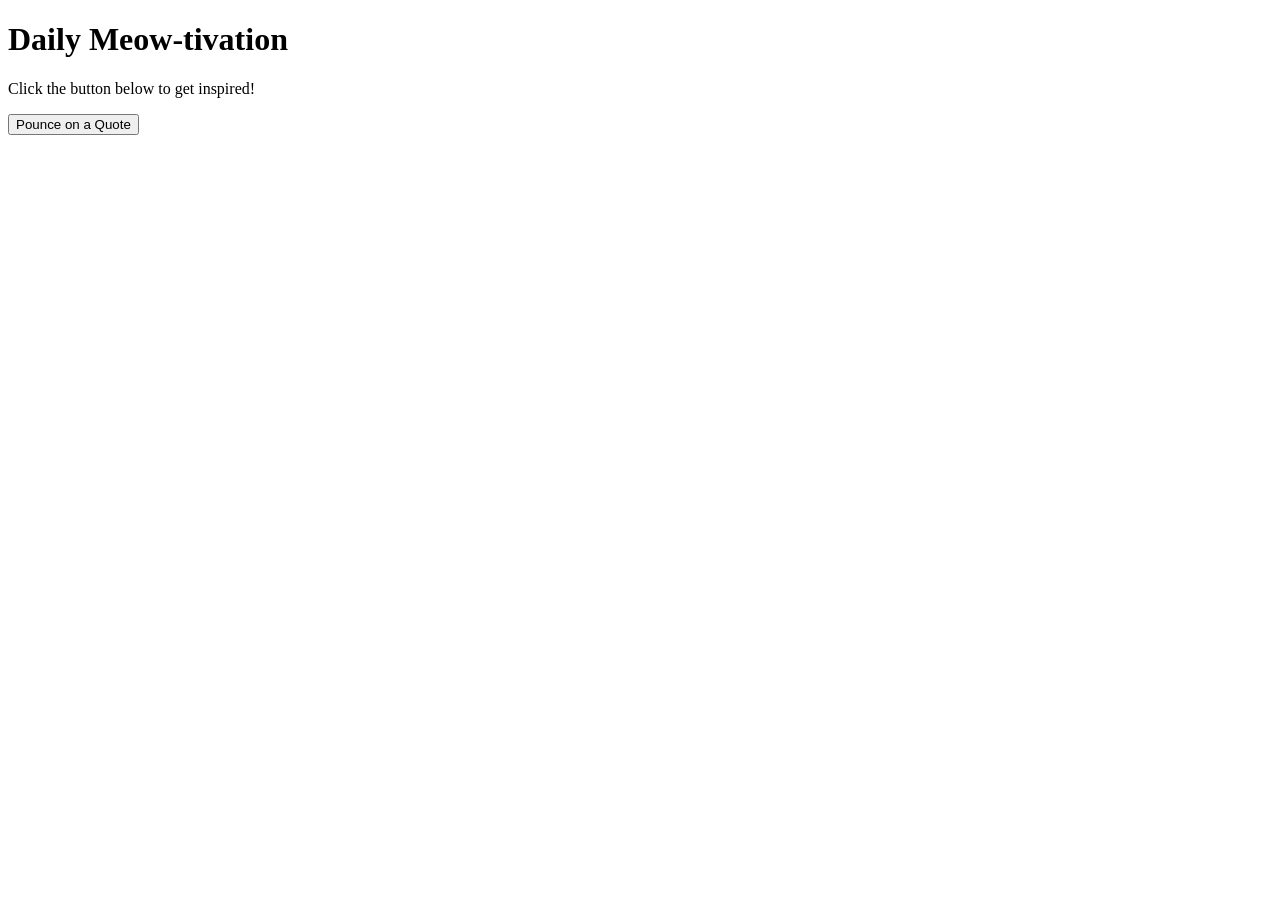
<file: index.html>
<!DOCTYPE html>
<html lang="en">
<head>
    <meta charset="UTF-8">
    <meta name="viewport" content="width=device-width, intial-scale=1.0">
    <title>Cat Quotes</title>
</head>
<body>

    <h1>Daily Meow-tivation</h1>
    <p id="quote">Click the button below to get inspired!</p>
    <button onclick="speakRandomQuote()">Pounce on a Quote</button>
    <script src="catQuotes.js"></script>
</body>
</html>
</file>
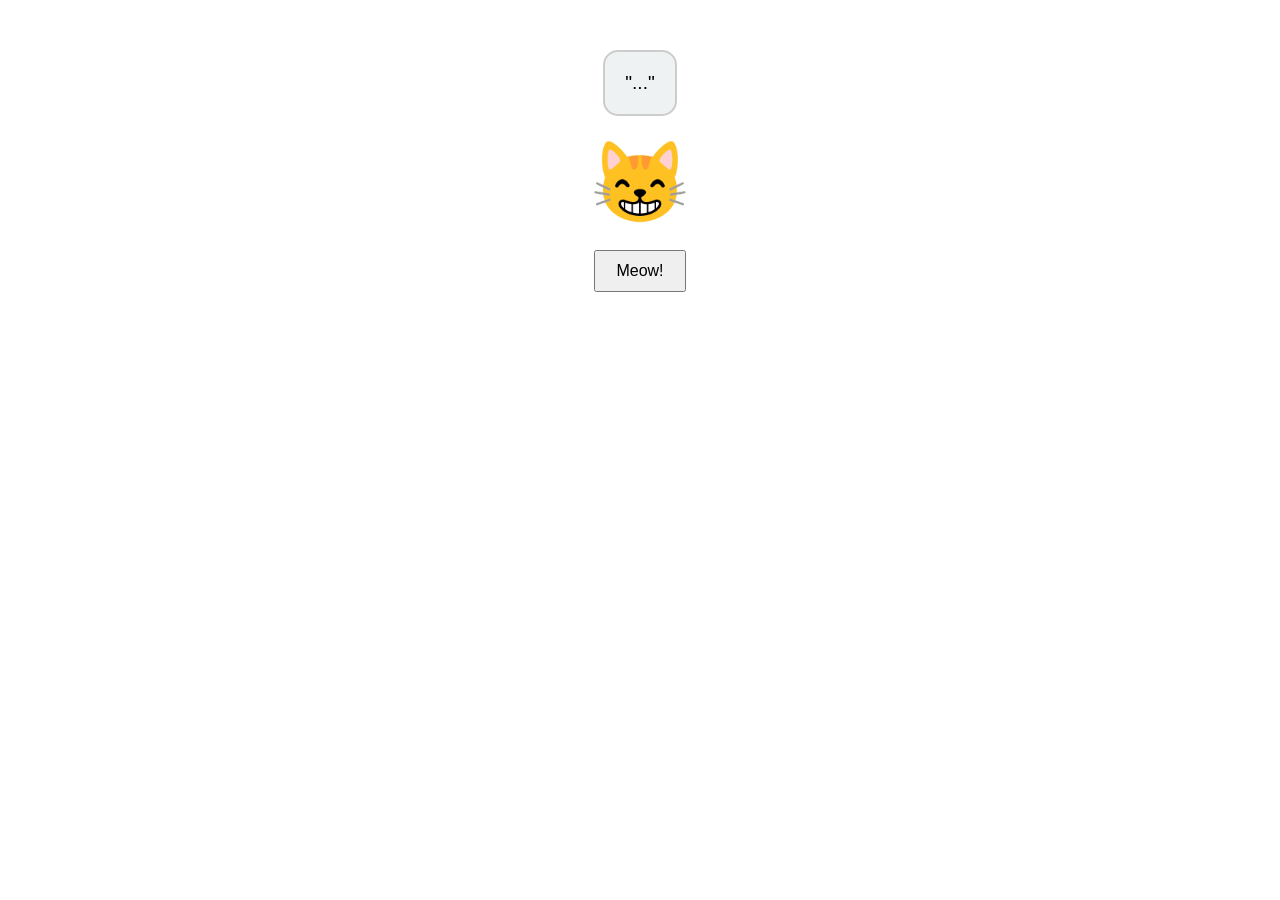
<file: testfile.html>
<!DOCTYPE html>
<html lang="en">
<head>
    <meta charset="UTF-8">
    <meta name="viewport" content="width=device-width, initial-scale=1.0">
    <title>Cat Quotes</title>
    <style>
        /* Basic styling to make it look like a character speaking */
        body {
            font-family: sans-serif;
            text-align: center;
            margin-top: 50px;
        }
        .speech-bubble {
            display: inline-block;
            padding: 20px;
            background: #eef2f3;
            border: 2px solid #ccc;
            border-radius: 15px;
            margin-bottom: 20px;
            font-size: 1.2rem;
            max-width: 300px;
        }
        .character {
            font-size: 80px; /* Big cat emoji! */
            margin-bottom: 20px;
        }
        button {
            padding: 10px 20px;
            font-size: 1rem;
            cursor: pointer;
        }
    </style>
</head>
<body>

    <div class="speech-bubble">
        "<span id="quote">...</span>"
    </div>

    <div class="character">😸</div>

    <div>
        <button onclick="speakRandomQuote()">Meow!</button>
    </div>

    <script src="catQuotes.js"></script>

</body>
</html>
</file>
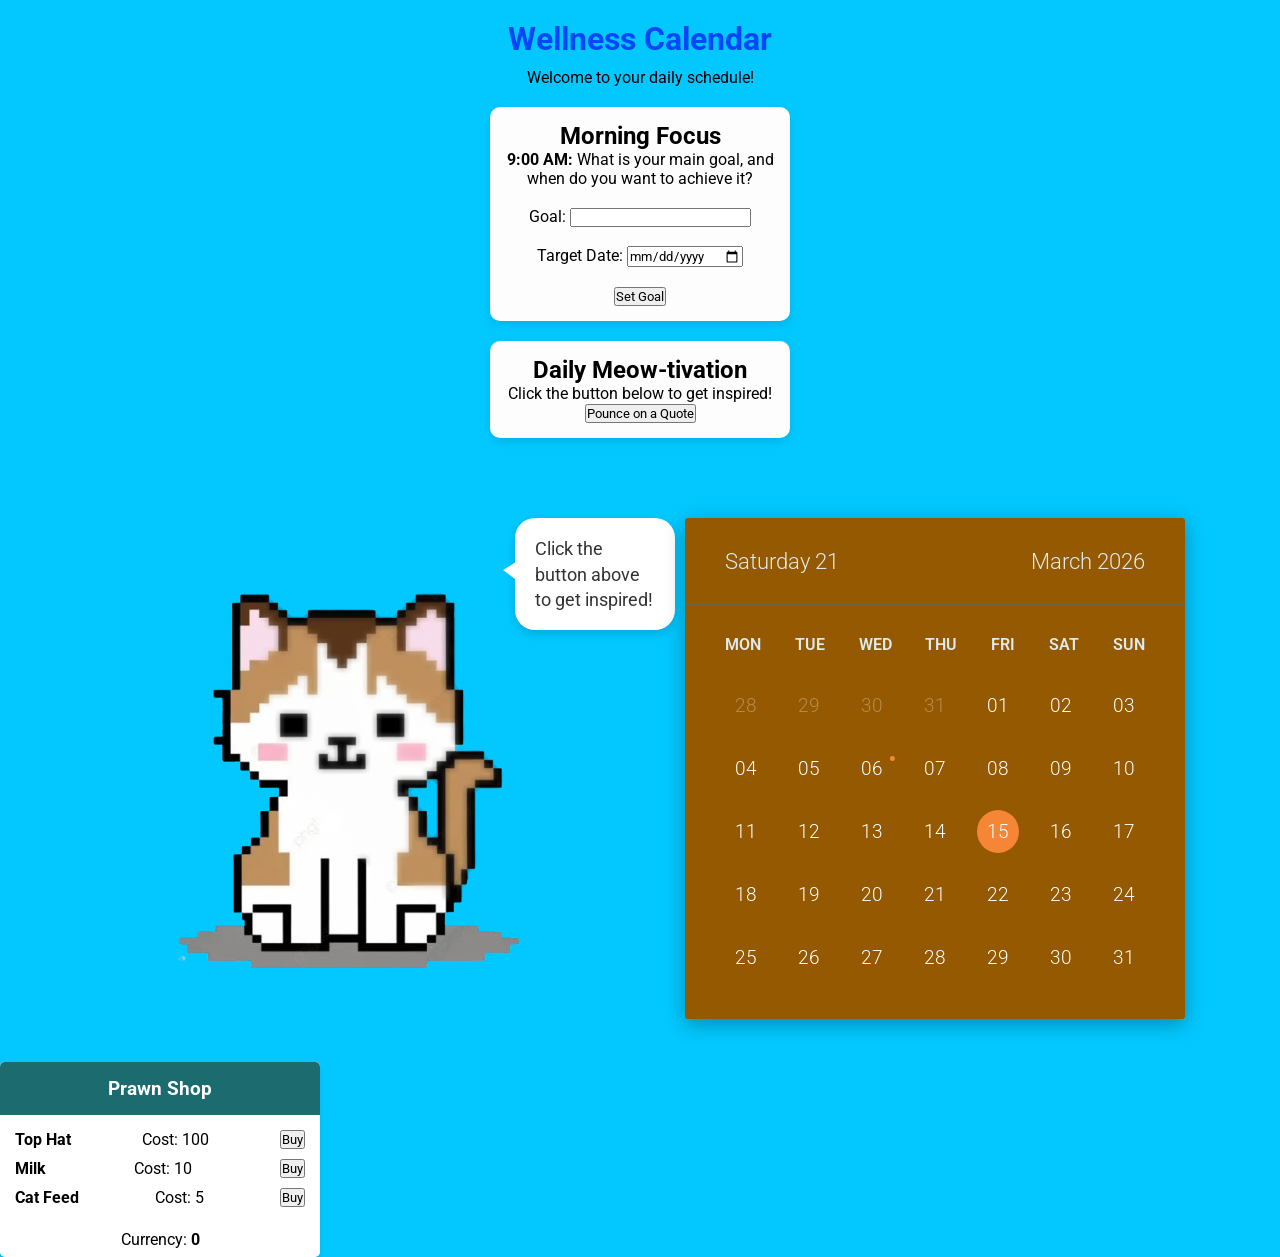
<file: Frontend Work/website.html>
<!DOCTYPE html>
<html lang="en">
<head>
    <meta charset="UTF-8">
    <meta name="viewport" content="width=device-width, initial-scale=1.0">
    <title>Wellness Calendar</title>
    
    <link href="https://fonts.googleapis.com/css?family=Roboto:300,400,600" rel="stylesheet">
    <link rel="stylesheet" href="https://code.ionicframework.com/ionicons/2.0.1/css/ionicons.min.css">
    <link rel="stylesheet" href="style.css">
</head>
<body>

    <div class="header-section">
        <h1>Wellness Calendar</h1>
        <p>Welcome to your daily schedule!</p>

        <div class="schedule-card">
            <h2>Morning Focus</h2>
            <p><strong>9:00 AM:</strong> What is your main goal, and when do you want to achieve it? </p><br>
                <label> Goal: 
                    <input type="text" name="goal"> </label>
                <br><br>
                <label> Target Date: </label>
                <input type="date" id="goalDateInput">
                <br><br>
                <button onclick="setGoal()">Set Goal</button>
        </div>
        
        <div class="schedule-card">
            <h2>Daily Meow-tivation</h2>
            <p id="quote">Click the button below to get inspired!</p>
            <button onclick="speakRandomQuote()">Pounce on a Quote</button>
        </div>
    </div>
    <div class="container">
    <div id="box1">
        <img class="style-image" src="/Picture/CUTE CAT.png" alt="Cute cat">
    </div>
    <!-- Fixed chat Quote words to be in the Chat bubble -->
    <div class="chat-bubble">
         <p id="quote">Click the button above to get inspired!</p>
    </div>
        <div class="calendar">
            <div class="front">
                <div class="current-date">
                    <h1>Saturday 21</h1>
                    <h1>March 2026</h1> 
                </div>

                <div class="current-month">
                    <ul class="week-days">
                        <li>MON</li>
                        <li>TUE</li>
                        <li>WED</li>
                        <li>THU</li>
                        <li>FRI</li>
                        <li>SAT</li>
                        <li>SUN</li>
                    </ul>

                    <div class="weeks">
                        <div class="first">
                            <span class="last-month">28</span>
                            <span class="last-month">29</span>
                            <span class="last-month">30</span>
                            <span class="last-month">31</span>
                            <span>01</span>
                            <span>02</span>
                            <span>03</span>
                        </div>

                        <div class="second">
                            <span>04</span>
                            <span>05</span>
                            <span class="event">06</span>
                            <span>07</span>
                            <span>08</span>
                            <span>09</span>
                            <span>10</span>
                        </div>

                        <div class="third">
                            <span>11</span>
                            <span>12</span>
                            <span>13</span>
                            <span>14</span>
                            <span class="active">15</span>
                            <span>16</span>
                            <span>17</span>
                        </div>

                        <div class="fourth">
                            <span>18</span>
                            <span>19</span>
                            <span>20</span>
                            <span>21</span>
                            <span>22</span>
                            <span>23</span>
                            <span>24</span>
                        </div>

                        <div class="fifth">
                            <span>25</span>
                            <span>26</span>
                            <span>27</span>
                            <span>28</span>
                            <span>29</span>
                            <span>30</span>
                            <span>31</span>
                        </div>
                    </div>
                </div>
            </div>

            <div class="back">
                <input placeholder="What's your Goal?">
                <div class="info">
                    <div class="date">
                        <p class="info-date">
                            Date: <span>Mar 21, 2026</span>
                        </p>
                        <p class="info-time">
                            Time: <span>12:00pm</span>
                        </p>
                    </div>
                    <div class="address">
                        <p>
                            Address: <span>PFT </span>
                        </p>
                    </div>
                    <div class="observations">
                        <p>
                            Obj <span>survive 3102</span>
                        </p>
                    </div>
                </div>

                <div class="actions">
                    <button class="save">
                        Save <i class="ion-checkmark"></i>
                    </button>
                    <button class="dismiss">
                        Dismiss <i class="ion-android-close"></i>
                    </button>
                </div>
            </div>
        </div>
    </div>

    <div class="shop-panel-static">
        <div class="shop-header">
            <h3>Prawn Shop</h3>
        </div>
        <div class="shop-items">
            <div class="shop-item">
                <h4>Top Hat</h4>
                <p>Cost: 100</p>
                <button onclick="shopping(0)">Buy</button>
            </div>
            <div class="shop-item">
                <h4>Milk</h4>
                <p>Cost: 10</p>
                <button onclick="shopping(1)">Buy</button>
            </div>
            <div class="shop-item">
                <h4>Cat Feed</h4>
                <p>Cost: 5</p>
                <button onclick="shopping(2)">Buy</button>
            </div>
        </div>
        <div id="currency-container">
            <p>Currency: <span id="currencyDisplay">0</span></p>
        </div>

    <script src="https://code.jquery.com/jquery-3.6.0.min.js"></script>
    
    <script>
        var app = {
            settings: {
                container: $('.calendar'),
                calendar: $('.front'),
                days: $('.weeks span:not(.last-month)'), // Only click active days
                form: $('.back'),
                input: $('.back input'),
                buttons: $('.back button')
            },

            init: function() {
                // Fixed scope references
                this.bindUIActions();
            },

            swap: function() {
                // The CSS handles the rotation, so we just toggle the class
                this.settings.container.toggleClass('flip');
            },

            bindUIActions: function() {
                var self = this;

                this.settings.days.on('click', function() {
                    self.swap();
                    setTimeout(function() {
                        self.settings.input.focus();
                    }, 400); // Wait for half the flip animation before focusing
                });

                this.settings.buttons.on('click', function() {
                    self.swap();
                });
            }
        }

        $(document).ready(function() {
            app.init();
        });
    </script>  
    <script src="../catQuotes.js"></script>
    <script src="./website.js"></script>   
</body>
</html>
</file>
<file: Frontend Work/style.css>
/* --- General & Wellness Header Styles --- */
* {
    box-sizing: border-box;
    font-family: 'Roboto', sans-serif;
    list-style: none;
    margin: 0;
    outline: none;
    padding: 0;
}

a {
    text-decoration: none;
}

body, html {
    height: 100%;
}

body {
    background: #03c8ff;
    text-align: center;
}

.header-section {
    padding: 20px;
}

.header-section h1 {
    color: #0546f7; 
    margin-bottom: 10px;
}

.schedule-card {
    background-color: rgb(253, 253, 253);
    padding: 15px;
    border-radius: 10px;
    width: 300px;
    margin: 20px auto;
    box-shadow: 0 4px 8px rgba(0,0,0,0.1);
}

/* --- Calendar UI Styles --- */
/* Container for calendar and image */
/* Changed container alignment for chat bubble */
.container {
    align-items: flex-start;
    display: flex;
    justify-content: center;
    gap: 10px;
    margin: 40px auto;
    max-width: 1100px;
    width:90%;

}

    #box1{
        flex: 0 0 140px;
    }
    .styled-image {
        width: 100%;
        height: auto;
        display: block;
        margin: 0;
    }
    .large-border{
        border: 4px solid #1b6b6f;
        padding: 8px;
        background: white;
    }

.calendar {
    flex: 0 0 500px;
    width: 500px;
    background: #955200;
    border-radius: 4px;
    box-shadow: 0 5px 20px rgba(0, 0, 0, .3);
    height: 501px;
    perspective: 1000px;
    transition: transform .9s;
    transform-style: preserve-3d;
    position: relative; /* Added to keep front/back contained */
}

/* Front & Back positioning for 3D Flip */
.front, .back {
    backface-visibility: hidden;
    position: absolute;
    top: 0;
    left: 0;
    width: 100%;
    height: 100%;
    border-radius: 4px;
}

/* Front - Calendar */
.front {
    transform: rotateY(0deg);
    background: #945901;
    z-index: 2;
}

.current-date {
    border-bottom: 1px solid rgba(73, 114, 133, .6);
    display: flex;
    justify-content: space-between;
    padding: 30px 40px;
}

.current-date h1 {
    color: #dfebed;
    font-size: 1.4em;
    font-weight: 300;
}

.week-days {
    color: #dfebed;
    display: flex;
    justify-content: space-between;
    font-weight: 600;
    padding: 30px 40px;
}

.weeks {
    color: #fff;
    display: flex;
    flex-direction: column;
    padding: 0 40px;
}

.weeks div {
    display: flex;
    font-size: 1.2em;
    font-weight: 300;
    justify-content: space-between;
    margin-bottom: 20px;
    width: 100%;
}

.last-month {
    opacity: .3;
}

.weeks span {
    padding: 10px;
    transition: all 0.2s;
}

.weeks span.active {
    background: #f78536;
    border-radius: 50%;
}

.weeks span:not(.last-month):hover {
    cursor: pointer;
    font-weight: 600;
    color: #f78536;
}

.event {
    position: relative;
}

.event:after {
    content: '•';
    color: #f78536;
    font-size: 1.4em;
    position: absolute;
    right: -4px;
    top: -4px;
}

/* Back - Event form */
.back {
    transform: rotateY(180deg);
    background: #2b4450;
}

.back input {
    background: none;
    border: none;
    border-bottom: 1px solid rgba(73, 114, 133, .6);
    color: #dfebed;
    font-size: 1.4em;
    font-weight: 300;
    padding: 30px 40px;
    width: 100%;
}

.info {
    color: #dfebed;
    display: flex;
    flex-direction: column;
    font-weight: 600;
    font-size: 1.2em;
    padding: 30px 40px;
    text-align: left;
}

.info div:not(.observations) {
    margin-bottom: 40px;
}

.info span {
    font-weight: 300;
}

.info .date {
    display: flex;
    justify-content: space-between;
}

.info .date p {
    width: 50%;
}

.info .address p {
    width: 100%;
}

.actions {
    bottom: 0;
    border-top: 1px solid rgba(73, 114, 133, .6);
    display: flex;
    justify-content: space-between;
    position: absolute;
    width: 100%;
}

.actions button {
    background: none;
    border: 0;
    color: #fff;
    font-weight: 600;
    letter-spacing: 3px;
    margin: 0;
    padding: 30px 0;
    text-transform: uppercase;
    width: 50%;
    transition: background 0.3s;
}

.actions button:first-of-type {
    border-right: 1px solid rgba(73, 114, 133, .6);
}

.actions button:hover {
    background: #497285;
    cursor: pointer;
}

.actions button:active {
    background: #5889a0;
    outline: none;
}

/* Flip animation trigger */
.calendar.flip {
    transform: rotateY(180deg);
}
.styled-image {
width: 90%;
height: auto; /* Maintains aspect ratio */
margin: 10px;
}

/*new stuff for the CSS file*/
.container2{
    display: flex;
    justify-content: center;
    gap: 30px;
    flex-wrap: wrap;
    margin-top: 30px;
}

.shop-panel-static{

    
    width: 320px;
    background: #fff;
    border-radius: 5px;
    box-shadow: 0 5px 5px rgba(0, 0, 0, 0.1);
    font-family: 'roboto', sans-serif;
    overflow: hidden;
}

.shop-header{
    background: #1b6b6f;
    color: #fff;
    padding: 15px;
    text-align: center;
}

.shop-header h3{
    margin: 0;
    font-size: 1.2rem;
}

.shop-items{
    padding: 15px;
}
/* individual item*/
.shop-item{
    display: flex;
    justify-content: space-between;
    align-items: center;
    margin-bottom: 10px;
}

.shop-item:last-child{
    margin-bottom: 0;
}

.item-info{
    display: flex;
    flex-direction: column;
}

.item-name{
    font-weight: 600;
    font-size: 1rem;
}
.item-price{
    color: #888;
    font-size: 0.9rem;
    margin-top: 3px;
}

/*buy button ui*/
.buy-button{
    background: #1b6b6f;
    color: #fff;
    border: none;
    padding: 8px 12px;
    border-radius: 3px;
    cursor: pointer;
    transition: background 0.3s;
}

/*counter for pawpoints*/
.wallet-display{
    background: #fff;
    color: #1b6b6f;
    padding: 10px 15px;
    border-radius: 5px;
    font-weight: 600;
    font-size: 1rem;
    margin-bottom: 20px;
}

.chat-bubble {
    position: relative;
    background: white;
    color: #333;
    padding: 18px 20px;
    border-radius: 20px;
    max-width: 160px;
    min-height: 80px;
    display: flex;
    align-items: center;
    justify-content: center;
    text-align: left;
    font-size: 18px;
    line-height: 1.4;
    box-shadow: 0 4px 10px rgba(0,0,0,0.15);
    margin-left: -20px;
}

.chat-bubble::after {
    content: "";
    position: absolute;
    left: -12px;
    top: 42px;
    border-top: 10px solid transparent;
    border-bottom: 12px solid transparent;
    border-right: 16px solid white;
}

.chat-bubble p {
    margin: 0;
}

#box1{
        flex: 0 0 140px;
        margin-right:-70px;
}



.wallet-label{
    color: #888;
    font-size: 0.9rem;
    margin-bottom: 5px;
}

.wallet-amount{
    color: #1b6b6f;
    font-size: 1.2rem;
    font-weight: 700;
}

#currency-container {
    padding: 8px 16px;
}

#currency-container span {
    font-weight: bold;
}
</file>
